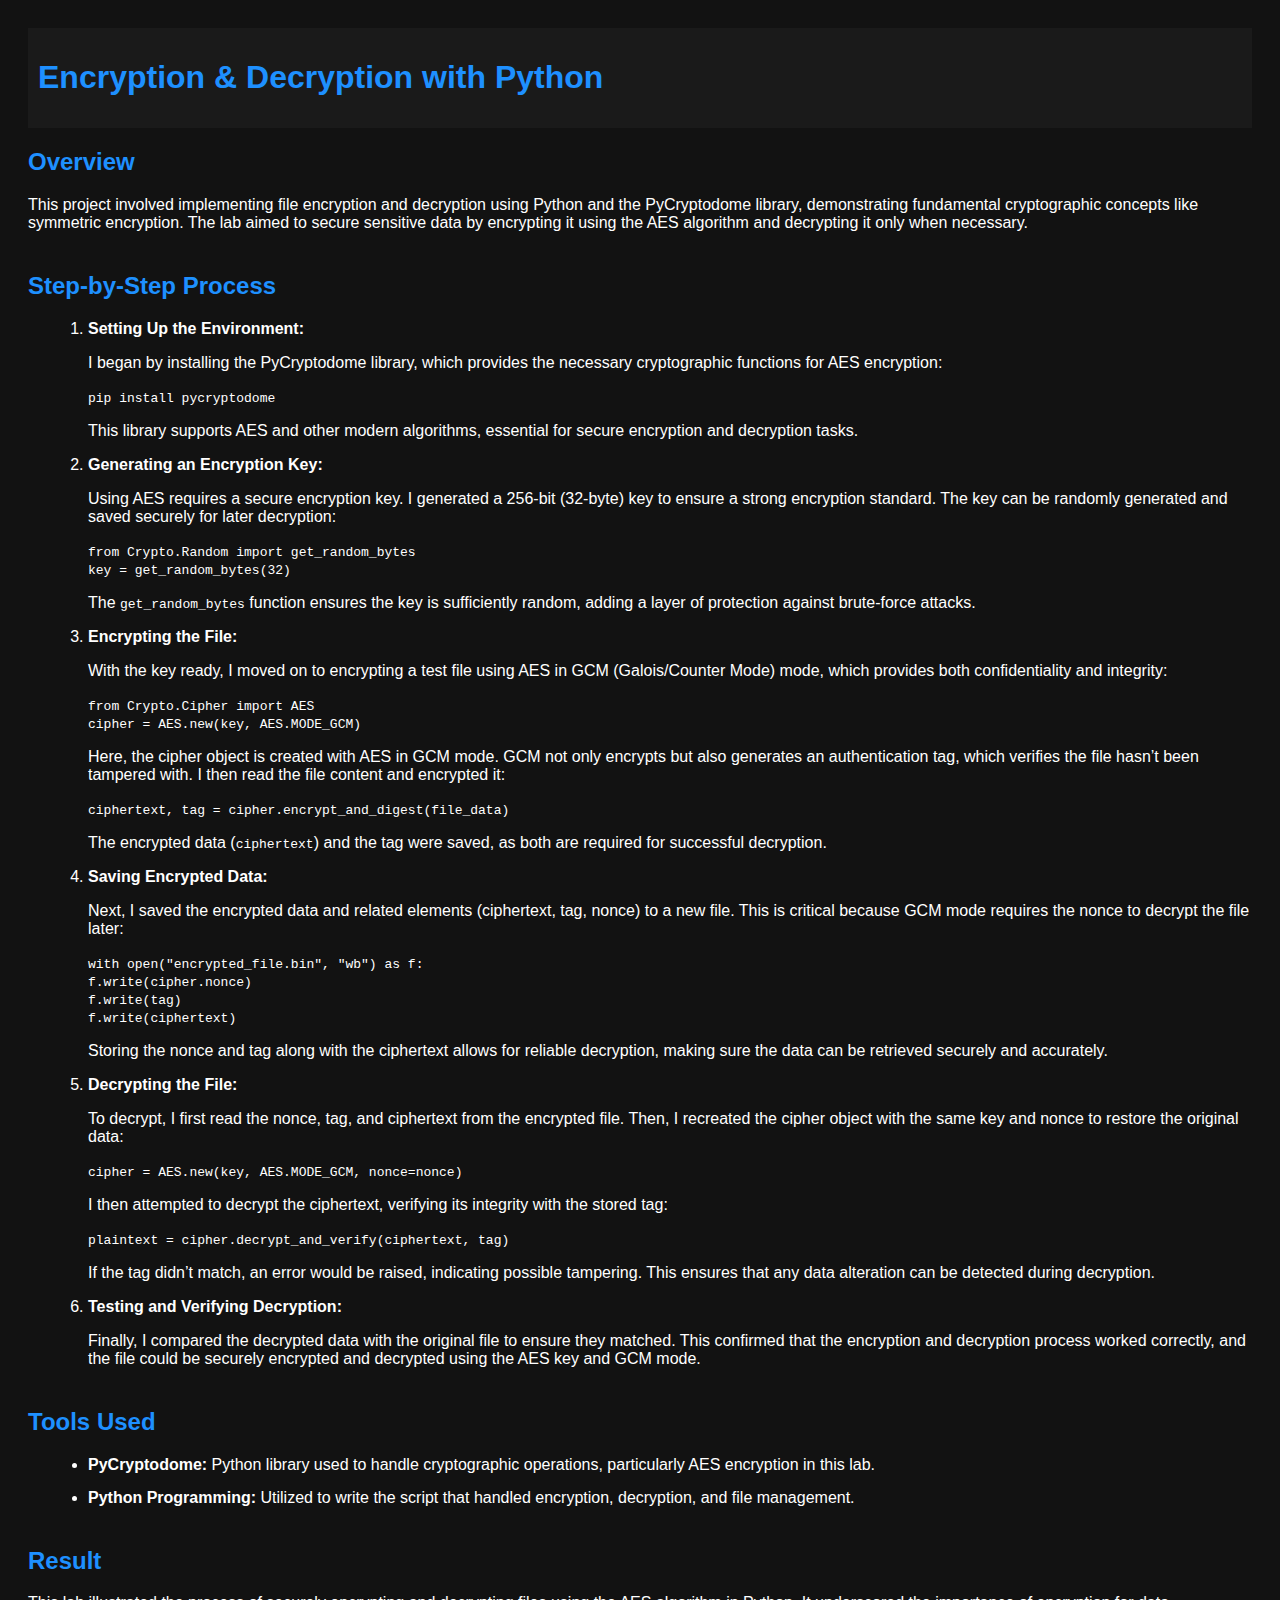
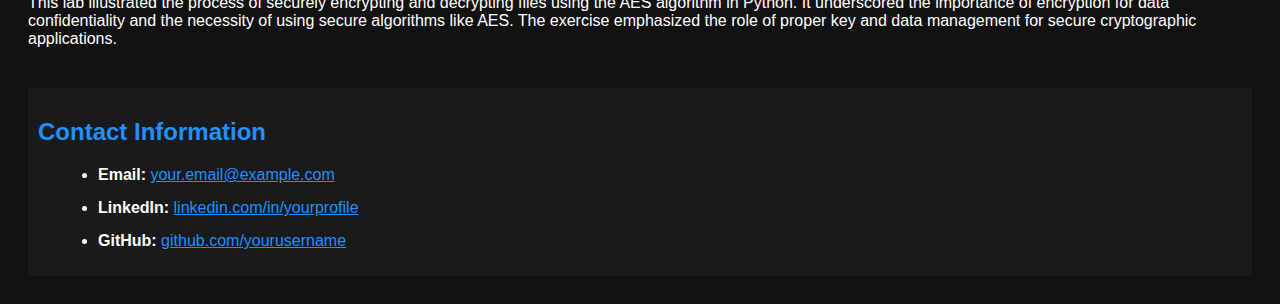
<file: docs/EncryptionDecryption.html>
<!DOCTYPE html>
<html lang="en">
<head>
    <meta charset="UTF-8">
    <meta name="viewport" content="width=device-width, initial-scale=1.0">
    <title>Encryption & Decryption with Python</title>
    <style>
        body {
            font-family: Arial, sans-serif;
            background-color: #121212;
            color: #ffffff;
            padding: 20px;
        }
        h1, h2 {
            color: #1e90ff;
        }
        a {
            color: #1e90ff;
        }
        a:hover {
            color: #ff6347;
        }
        header, footer {
            background-color: #1a1a1a;
            color: #ffffff;
            padding: 10px;
        }
        section {
            margin-bottom: 40px;
        }
        ol {
            list-style-type: decimal;
            margin-left: 20px;
        }
        li {
            margin-bottom: 15px;
        }
        ul {
            list-style-type: disc;
            margin-left: 20px;
        }
    </style>
</head>
<body>
    <header>
        <h1>Encryption & Decryption with Python</h1>
    </header>

    <section>
        <h2>Overview</h2>
        <p>This project involved implementing file encryption and decryption using Python and the PyCryptodome library, demonstrating fundamental cryptographic concepts like symmetric encryption. The lab aimed to secure sensitive data by encrypting it using the AES algorithm and decrypting it only when necessary.</p>
    </section>

    <section>
        <h2>Step-by-Step Process</h2>
        <ol>
            <li>
                <strong>Setting Up the Environment:</strong>
                <p>I began by installing the PyCryptodome library, which provides the necessary cryptographic functions for AES encryption:</p>
                <code>pip install pycryptodome</code>
                <p>This library supports AES and other modern algorithms, essential for secure encryption and decryption tasks.</p>
            </li>

            <li>
                <strong>Generating an Encryption Key:</strong>
                <p>Using AES requires a secure encryption key. I generated a 256-bit (32-byte) key to ensure a strong encryption standard. The key can be randomly generated and saved securely for later decryption:</p>
                <code>from Crypto.Random import get_random_bytes</code><br>
                <code>key = get_random_bytes(32)</code>
                <p>The <code>get_random_bytes</code> function ensures the key is sufficiently random, adding a layer of protection against brute-force attacks.</p>
            </li>

            <li>
                <strong>Encrypting the File:</strong>
                <p>With the key ready, I moved on to encrypting a test file using AES in GCM (Galois/Counter Mode) mode, which provides both confidentiality and integrity:</p>
                <code>from Crypto.Cipher import AES</code><br>
                <code>cipher = AES.new(key, AES.MODE_GCM)</code>
                <p>Here, the cipher object is created with AES in GCM mode. GCM not only encrypts but also generates an authentication tag, which verifies the file hasn’t been tampered with. I then read the file content and encrypted it:</p>
                <code>ciphertext, tag = cipher.encrypt_and_digest(file_data)</code>
                <p>The encrypted data (<code>ciphertext</code>) and the tag were saved, as both are required for successful decryption.</p>
            </li>

            <li>
                <strong>Saving Encrypted Data:</strong>
                <p>Next, I saved the encrypted data and related elements (ciphertext, tag, nonce) to a new file. This is critical because GCM mode requires the nonce to decrypt the file later:</p>
                <code>with open("encrypted_file.bin", "wb") as f:</code><br>
                <code>f.write(cipher.nonce)</code><br>
                <code>f.write(tag)</code><br>
                <code>f.write(ciphertext)</code>
                <p>Storing the nonce and tag along with the ciphertext allows for reliable decryption, making sure the data can be retrieved securely and accurately.</p>
            </li>

            <li>
                <strong>Decrypting the File:</strong>
                <p>To decrypt, I first read the nonce, tag, and ciphertext from the encrypted file. Then, I recreated the cipher object with the same key and nonce to restore the original data:</p>
                <code>cipher = AES.new(key, AES.MODE_GCM, nonce=nonce)</code>
                <p>I then attempted to decrypt the ciphertext, verifying its integrity with the stored tag:</p>
                <code>plaintext = cipher.decrypt_and_verify(ciphertext, tag)</code>
                <p>If the tag didn’t match, an error would be raised, indicating possible tampering. This ensures that any data alteration can be detected during decryption.</p>
            </li>

            <li>
                <strong>Testing and Verifying Decryption:</strong>
                <p>Finally, I compared the decrypted data with the original file to ensure they matched. This confirmed that the encryption and decryption process worked correctly, and the file could be securely encrypted and decrypted using the AES key and GCM mode.</p>
            </li>
        </ol>
    </section>

    <section>
        <h2>Tools Used</h2>
        <ul>
            <li><strong>PyCryptodome:</strong> Python library used to handle cryptographic operations, particularly AES encryption in this lab.</li>
            <li><strong>Python Programming:</strong> Utilized to write the script that handled encryption, decryption, and file management.</li>
        </ul>
    </section>

    <section>
        <h2>Result</h2>
        <p>This lab illustrated the process of securely encrypting and decrypting files using the AES algorithm in Python. It underscored the importance of encryption for data confidentiality and the necessity of using secure algorithms like AES. The exercise emphasized the role of proper key and data management for secure cryptographic applications.</p>
    </section>

    <footer>
        <h2>Contact Information</h2>
        <ul>
            <li><strong>Email:</strong> <a href="mailto:your.email@example.com">your.email@example.com</a></li>
            <li><strong>LinkedIn:</strong> <a href="https://www.linkedin.com/in/yourprofile" target="_blank">linkedin.com/in/yourprofile</a></li>
            <li><strong>GitHub:</strong> <a href="https://github.com/yourusername" target="_blank">github.com/yourusername</a></li>
        </ul>
    </footer>
</body>
</html>
</file>
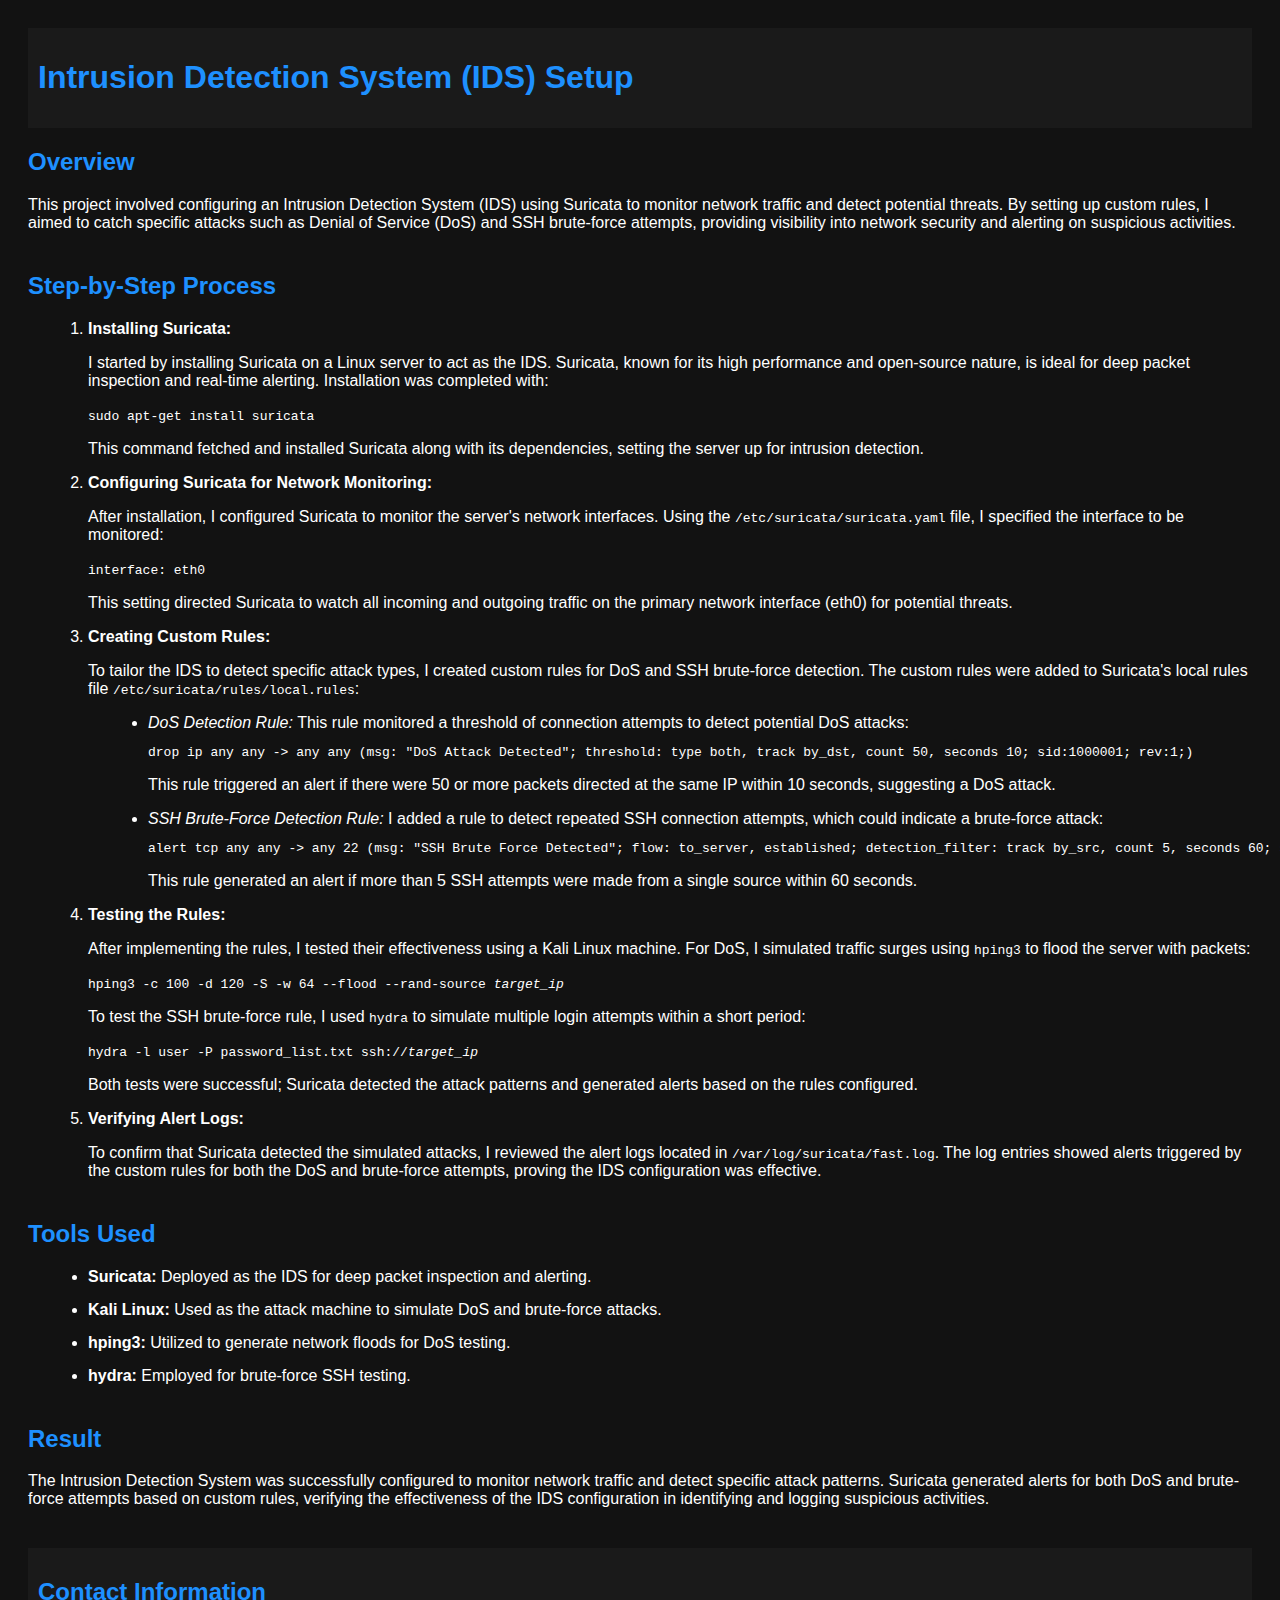
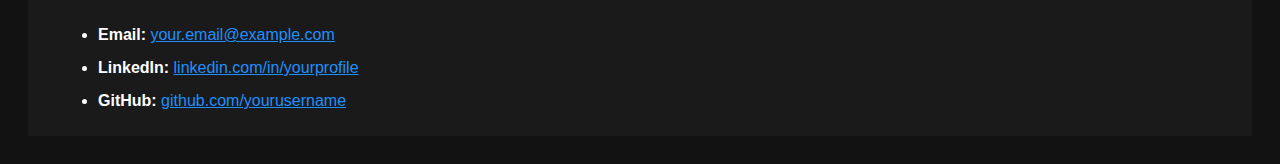
<file: docs/IDS.html>
<!DOCTYPE html>
<html lang="en">
<head>
    <meta charset="UTF-8">
    <meta name="viewport" content="width=device-width, initial-scale=1.0">
    <title>Intrusion Detection System (IDS) Setup</title>
    <style>
        body {
            font-family: Arial, sans-serif;
            background-color: #121212;
            color: #ffffff;
            padding: 20px;
        }
        h1, h2 {
            color: #1e90ff;
        }
        a {
            color: #1e90ff;
        }
        a:hover {
            color: #ff6347;
        }
        header, footer {
            background-color: #1a1a1a;
            color: #ffffff;
            padding: 10px;
        }
        section {
            margin-bottom: 40px;
        }
        ol {
            list-style-type: decimal;
            margin-left: 20px;
        }
        li {
            margin-bottom: 15px;
        }
        ul {
            list-style-type: disc;
            margin-left: 20px;
        }
    </style>
</head>
<body>
    <header>
        <h1>Intrusion Detection System (IDS) Setup</h1>
    </header>

    <section>
        <h2>Overview</h2>
        <p>This project involved configuring an Intrusion Detection System (IDS) using Suricata to monitor network traffic and detect potential threats. By setting up custom rules, I aimed to catch specific attacks such as Denial of Service (DoS) and SSH brute-force attempts, providing visibility into network security and alerting on suspicious activities.</p>
    </section>

    <section>
        <h2>Step-by-Step Process</h2>
        <ol>
            <li>
                <strong>Installing Suricata:</strong>
                <p>I started by installing Suricata on a Linux server to act as the IDS. Suricata, known for its high performance and open-source nature, is ideal for deep packet inspection and real-time alerting. Installation was completed with:</p>
                <code>sudo apt-get install suricata</code>
                <p>This command fetched and installed Suricata along with its dependencies, setting the server up for intrusion detection.</p>
            </li>

            <li>
                <strong>Configuring Suricata for Network Monitoring:</strong>
                <p>After installation, I configured Suricata to monitor the server's network interfaces. Using the <code>/etc/suricata/suricata.yaml</code> file, I specified the interface to be monitored:</p>
                <code>interface: eth0</code>
                <p>This setting directed Suricata to watch all incoming and outgoing traffic on the primary network interface (eth0) for potential threats.</p>
            </li>

            <li>
                <strong>Creating Custom Rules:</strong>
                <p>To tailor the IDS to detect specific attack types, I created custom rules for DoS and SSH brute-force detection. The custom rules were added to Suricata's local rules file <code>/etc/suricata/rules/local.rules</code>:</p>
                <ul>
                    <li>
                        <em>DoS Detection Rule:</em> This rule monitored a threshold of connection attempts to detect potential DoS attacks:
                        <pre>drop ip any any -> any any (msg: "DoS Attack Detected"; threshold: type both, track by_dst, count 50, seconds 10; sid:1000001; rev:1;)</pre>
                        <p>This rule triggered an alert if there were 50 or more packets directed at the same IP within 10 seconds, suggesting a DoS attack.</p>
                    </li>
                    <li>
                        <em>SSH Brute-Force Detection Rule:</em> I added a rule to detect repeated SSH connection attempts, which could indicate a brute-force attack:
                        <pre>alert tcp any any -> any 22 (msg: "SSH Brute Force Detected"; flow: to_server, established; detection_filter: track by_src, count 5, seconds 60; sid:1000002; rev:1;)</pre>
                        <p>This rule generated an alert if more than 5 SSH attempts were made from a single source within 60 seconds.</p>
                    </li>
                </ul>
            </li>

            <li>
                <strong>Testing the Rules:</strong>
                <p>After implementing the rules, I tested their effectiveness using a Kali Linux machine. For DoS, I simulated traffic surges using <code>hping3</code> to flood the server with packets:</p>
                <code>hping3 -c 100 -d 120 -S -w 64 --flood --rand-source <em>target_ip</em></code>
                <p>To test the SSH brute-force rule, I used <code>hydra</code> to simulate multiple login attempts within a short period:</p>
                <code>hydra -l user -P password_list.txt ssh://<em>target_ip</em></code>
                <p>Both tests were successful; Suricata detected the attack patterns and generated alerts based on the rules configured.</p>
            </li>

            <li>
                <strong>Verifying Alert Logs:</strong>
                <p>To confirm that Suricata detected the simulated attacks, I reviewed the alert logs located in <code>/var/log/suricata/fast.log</code>. The log entries showed alerts triggered by the custom rules for both the DoS and brute-force attempts, proving the IDS configuration was effective.</p>
            </li>
        </ol>
    </section>

    <section>
        <h2>Tools Used</h2>
        <ul>
            <li><strong>Suricata:</strong> Deployed as the IDS for deep packet inspection and alerting.</li>
            <li><strong>Kali Linux:</strong> Used as the attack machine to simulate DoS and brute-force attacks.</li>
            <li><strong>hping3:</strong> Utilized to generate network floods for DoS testing.</li>
            <li><strong>hydra:</strong> Employed for brute-force SSH testing.</li>
        </ul>
    </section>

    <section>
        <h2>Result</h2>
        <p>The Intrusion Detection System was successfully configured to monitor network traffic and detect specific attack patterns. Suricata generated alerts for both DoS and brute-force attempts based on custom rules, verifying the effectiveness of the IDS configuration in identifying and logging suspicious activities.</p>
    </section>

    <footer>
        <h2>Contact Information</h2>
        <ul>
            <li><strong>Email:</strong> <a href="mailto:your.email@example.com">your.email@example.com</a></li>
            <li><strong>LinkedIn:</strong> <a href="https://www.linkedin.com/in/yourprofile" target="_blank">linkedin.com/in/yourprofile</a></li>
            <li><strong>GitHub:</strong> <a href="https://github.com/yourusername" target="_blank">github.com/yourusername</a></li>
        </ul>
    </footer>
</body>
</html>
</file>
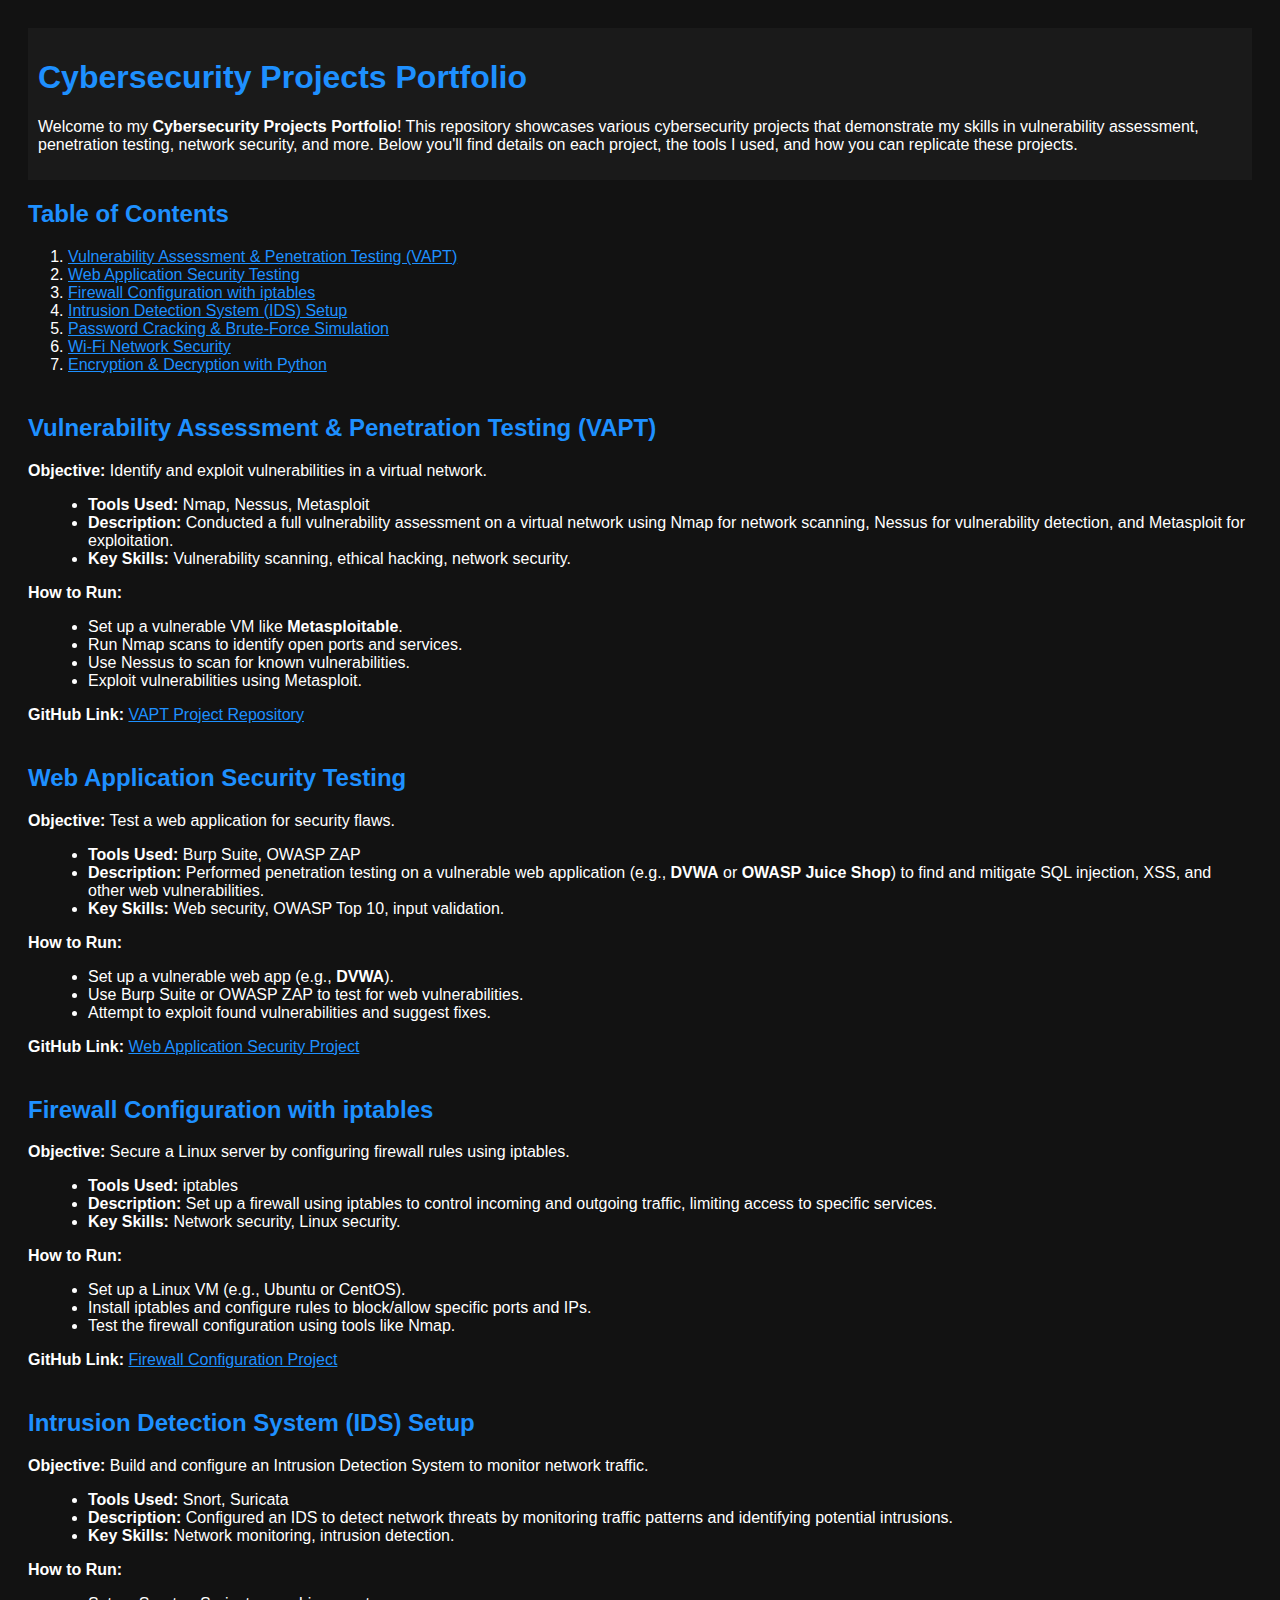
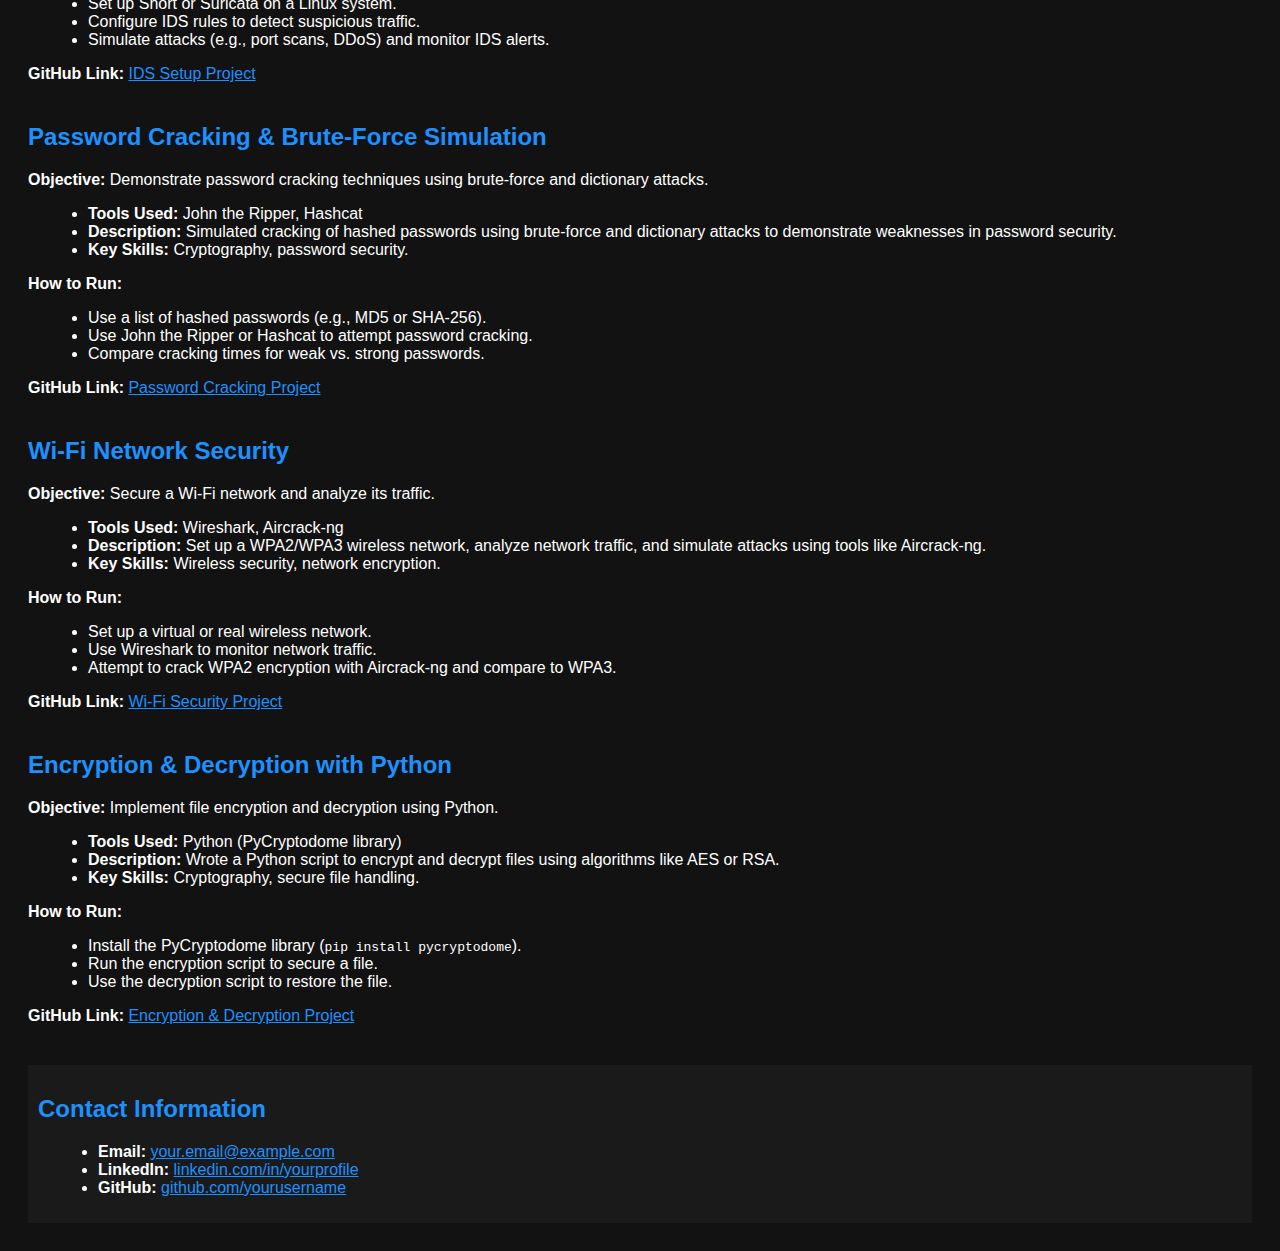
<file: docs/projects.html>
<!DOCTYPE html>
<html lang="en">
<head>
    <meta charset="UTF-8">
    <meta name="viewport" content="width=device-width, initial-scale=1.0">
    <title>Cybersecurity Projects Portfolio</title>
    <style>
        body {
            font-family: Arial, sans-serif;
            background-color: #121212;
            color: #ffffff;
            padding: 20px;
        }
        h1, h2 {
            color: #1e90ff;
        }
        a {
            color: #1e90ff;
        }
        a:hover {
            color: #ff6347;
        }
        header, footer {
            background-color: #1a1a1a;
            color: #ffffff;
            padding: 10px;
        }
        section {
            margin-bottom: 40px;
        }
        ul {
            list-style-type: disc;
            margin-left: 20px;
        }
    </style>
</head>
<body>
    <header>
        <h1>Cybersecurity Projects Portfolio</h1>
        <p>Welcome to my <strong>Cybersecurity Projects Portfolio</strong>! This repository showcases various cybersecurity projects that demonstrate my skills in vulnerability assessment, penetration testing, network security, and more. Below you'll find details on each project, the tools I used, and how you can replicate these projects.</p>
    </header>

    <section>
        <h2>Table of Contents</h2>
        <ol>
            <li><a href="#vulnerability-assessment--penetration-testing-vapt">Vulnerability Assessment & Penetration Testing (VAPT)</a></li>
            <li><a href="#web-application-security-testing">Web Application Security Testing</a></li>
            <li><a href="#firewall-configuration-with-iptables">Firewall Configuration with iptables</a></li>
            <li><a href="#intrusion-detection-system-ids-setup">Intrusion Detection System (IDS) Setup</a></li>
            <li><a href="#password-cracking--brute-force-simulation">Password Cracking & Brute-Force Simulation</a></li>
            <li><a href="#wi-fi-network-security">Wi-Fi Network Security</a></li>
            <li><a href="#encryption--decryption-with-python">Encryption & Decryption with Python</a></li>
        </ol>
    </section>

    <section id="vulnerability-assessment--penetration-testing-vapt">
        <h2>Vulnerability Assessment & Penetration Testing (VAPT)</h2>
        <p><strong>Objective:</strong> Identify and exploit vulnerabilities in a virtual network.</p>
        <ul>
            <li><strong>Tools Used:</strong> Nmap, Nessus, Metasploit</li>
            <li><strong>Description:</strong> Conducted a full vulnerability assessment on a virtual network using Nmap for network scanning, Nessus for vulnerability detection, and Metasploit for exploitation.</li>
            <li><strong>Key Skills:</strong> Vulnerability scanning, ethical hacking, network security.</li>
        </ul>
        <p><strong>How to Run:</strong></p>
        <ul>
            <li>Set up a vulnerable VM like <strong>Metasploitable</strong>.</li>
            <li>Run Nmap scans to identify open ports and services.</li>
            <li>Use Nessus to scan for known vulnerabilities.</li>
            <li>Exploit vulnerabilities using Metasploit.</li>
        </ul>
        <p><strong>GitHub Link:</strong> <a href="https://github.com/yourusername/vapt-project" target="_blank">VAPT Project Repository</a></p>
    </section>

    <section id="web-application-security-testing">
        <h2>Web Application Security Testing</h2>
        <p><strong>Objective:</strong> Test a web application for security flaws.</p>
        <ul>
            <li><strong>Tools Used:</strong> Burp Suite, OWASP ZAP</li>
            <li><strong>Description:</strong> Performed penetration testing on a vulnerable web application (e.g., <strong>DVWA</strong> or <strong>OWASP Juice Shop</strong>) to find and mitigate SQL injection, XSS, and other web vulnerabilities.</li>
            <li><strong>Key Skills:</strong> Web security, OWASP Top 10, input validation.</li>
        </ul>
        <p><strong>How to Run:</strong></p>
        <ul>
            <li>Set up a vulnerable web app (e.g., <strong>DVWA</strong>).</li>
            <li>Use Burp Suite or OWASP ZAP to test for web vulnerabilities.</li>
            <li>Attempt to exploit found vulnerabilities and suggest fixes.</li>
        </ul>
        <p><strong>GitHub Link:</strong> <a href="https://github.com/yourusername/web-security-project" target="_blank">Web Application Security Project</a></p>
    </section>

    <section id="firewall-configuration-with-iptables">
        <h2>Firewall Configuration with iptables</h2>
        <p><strong>Objective:</strong> Secure a Linux server by configuring firewall rules using iptables.</p>
        <ul>
            <li><strong>Tools Used:</strong> iptables</li>
            <li><strong>Description:</strong> Set up a firewall using iptables to control incoming and outgoing traffic, limiting access to specific services.</li>
            <li><strong>Key Skills:</strong> Network security, Linux security.</li>
        </ul>
        <p><strong>How to Run:</strong></p>
        <ul>
            <li>Set up a Linux VM (e.g., Ubuntu or CentOS).</li>
            <li>Install iptables and configure rules to block/allow specific ports and IPs.</li>
            <li>Test the firewall configuration using tools like Nmap.</li>
        </ul>
        <p><strong>GitHub Link:</strong> <a href="https://github.com/yourusername/firewall-config-project" target="_blank">Firewall Configuration Project</a></p>
    </section>

    <section id="intrusion-detection-system-ids-setup">
        <h2>Intrusion Detection System (IDS) Setup</h2>
        <p><strong>Objective:</strong> Build and configure an Intrusion Detection System to monitor network traffic.</p>
        <ul>
            <li><strong>Tools Used:</strong> Snort, Suricata</li>
            <li><strong>Description:</strong> Configured an IDS to detect network threats by monitoring traffic patterns and identifying potential intrusions.</li>
            <li><strong>Key Skills:</strong> Network monitoring, intrusion detection.</li>
        </ul>
        <p><strong>How to Run:</strong></p>
        <ul>
            <li>Set up Snort or Suricata on a Linux system.</li>
            <li>Configure IDS rules to detect suspicious traffic.</li>
            <li>Simulate attacks (e.g., port scans, DDoS) and monitor IDS alerts.</li>
        </ul>
        <p><strong>GitHub Link:</strong> <a href="https://github.com/yourusername/ids-project" target="_blank">IDS Setup Project</a></p>
    </section>

    <section id="password-cracking--brute-force-simulation">
        <h2>Password Cracking & Brute-Force Simulation</h2>
        <p><strong>Objective:</strong> Demonstrate password cracking techniques using brute-force and dictionary attacks.</p>
        <ul>
            <li><strong>Tools Used:</strong> John the Ripper, Hashcat</li>
            <li><strong>Description:</strong> Simulated cracking of hashed passwords using brute-force and dictionary attacks to demonstrate weaknesses in password security.</li>
            <li><strong>Key Skills:</strong> Cryptography, password security.</li>
        </ul>
        <p><strong>How to Run:</strong></p>
        <ul>
            <li>Use a list of hashed passwords (e.g., MD5 or SHA-256).</li>
            <li>Use John the Ripper or Hashcat to attempt password cracking.</li>
            <li>Compare cracking times for weak vs. strong passwords.</li>
        </ul>
        <p><strong>GitHub Link:</strong> <a href="https://github.com/yourusername/password-cracking-project" target="_blank">Password Cracking Project</a></p>
    </section>

    <section id="wi-fi-network-security">
        <h2>Wi-Fi Network Security</h2>
        <p><strong>Objective:</strong> Secure a Wi-Fi network and analyze its traffic.</p>
        <ul>
            <li><strong>Tools Used:</strong> Wireshark, Aircrack-ng</li>
            <li><strong>Description:</strong> Set up a WPA2/WPA3 wireless network, analyze network traffic, and simulate attacks using tools like Aircrack-ng.</li>
            <li><strong>Key Skills:</strong> Wireless security, network encryption.</li>
        </ul>
        <p><strong>How to Run:</strong></p>
        <ul>
            <li>Set up a virtual or real wireless network.</li>
            <li>Use Wireshark to monitor network traffic.</li>
            <li>Attempt to crack WPA2 encryption with Aircrack-ng and compare to WPA3.</li>
        </ul>
        <p><strong>GitHub Link:</strong> <a href="https://github.com/yourusername/wifi-security-project" target="_blank">Wi-Fi Security Project</a></p>
    </section>

    <section id="encryption--decryption-with-python">
        <h2>Encryption & Decryption with Python</h2>
        <p><strong>Objective:</strong> Implement file encryption and decryption using Python.</p>
        <ul>
            <li><strong>Tools Used:</strong> Python (PyCryptodome library)</li>
            <li><strong>Description:</strong> Wrote a Python script to encrypt and decrypt files using algorithms like AES or RSA.</li>
            <li><strong>Key Skills:</strong> Cryptography, secure file handling.</li>
        </ul>
        <p><strong>How to Run:</strong></p>
        <ul>
            <li>Install the PyCryptodome library (<code>pip install pycryptodome</code>).</li>
            <li>Run the encryption script to secure a file.</li>
            <li>Use the decryption script to restore the file.</li>
        </ul>
        <p><strong>GitHub Link:</strong> <a href="https://github.com/yourusername/encryption-project" target="_blank">Encryption & Decryption Project</a></p>
    </section>

    <footer>
        <h2>Contact Information</h2>
        <ul>
            <li><strong>Email:</strong> <a href="mailto:your.email@example.com">your.email@example.com</a></li>
            <li><strong>LinkedIn:</strong> <a href="https://www.linkedin.com/in/yourprofile" target="_blank">linkedin.com/in/yourprofile</a></li>
            <li><strong>GitHub:</strong> <a href="https://github.com/yourusername" target="_blank">github.com/yourusername</a></li>
        </ul>
    </footer>
</body>
</html>
</file>
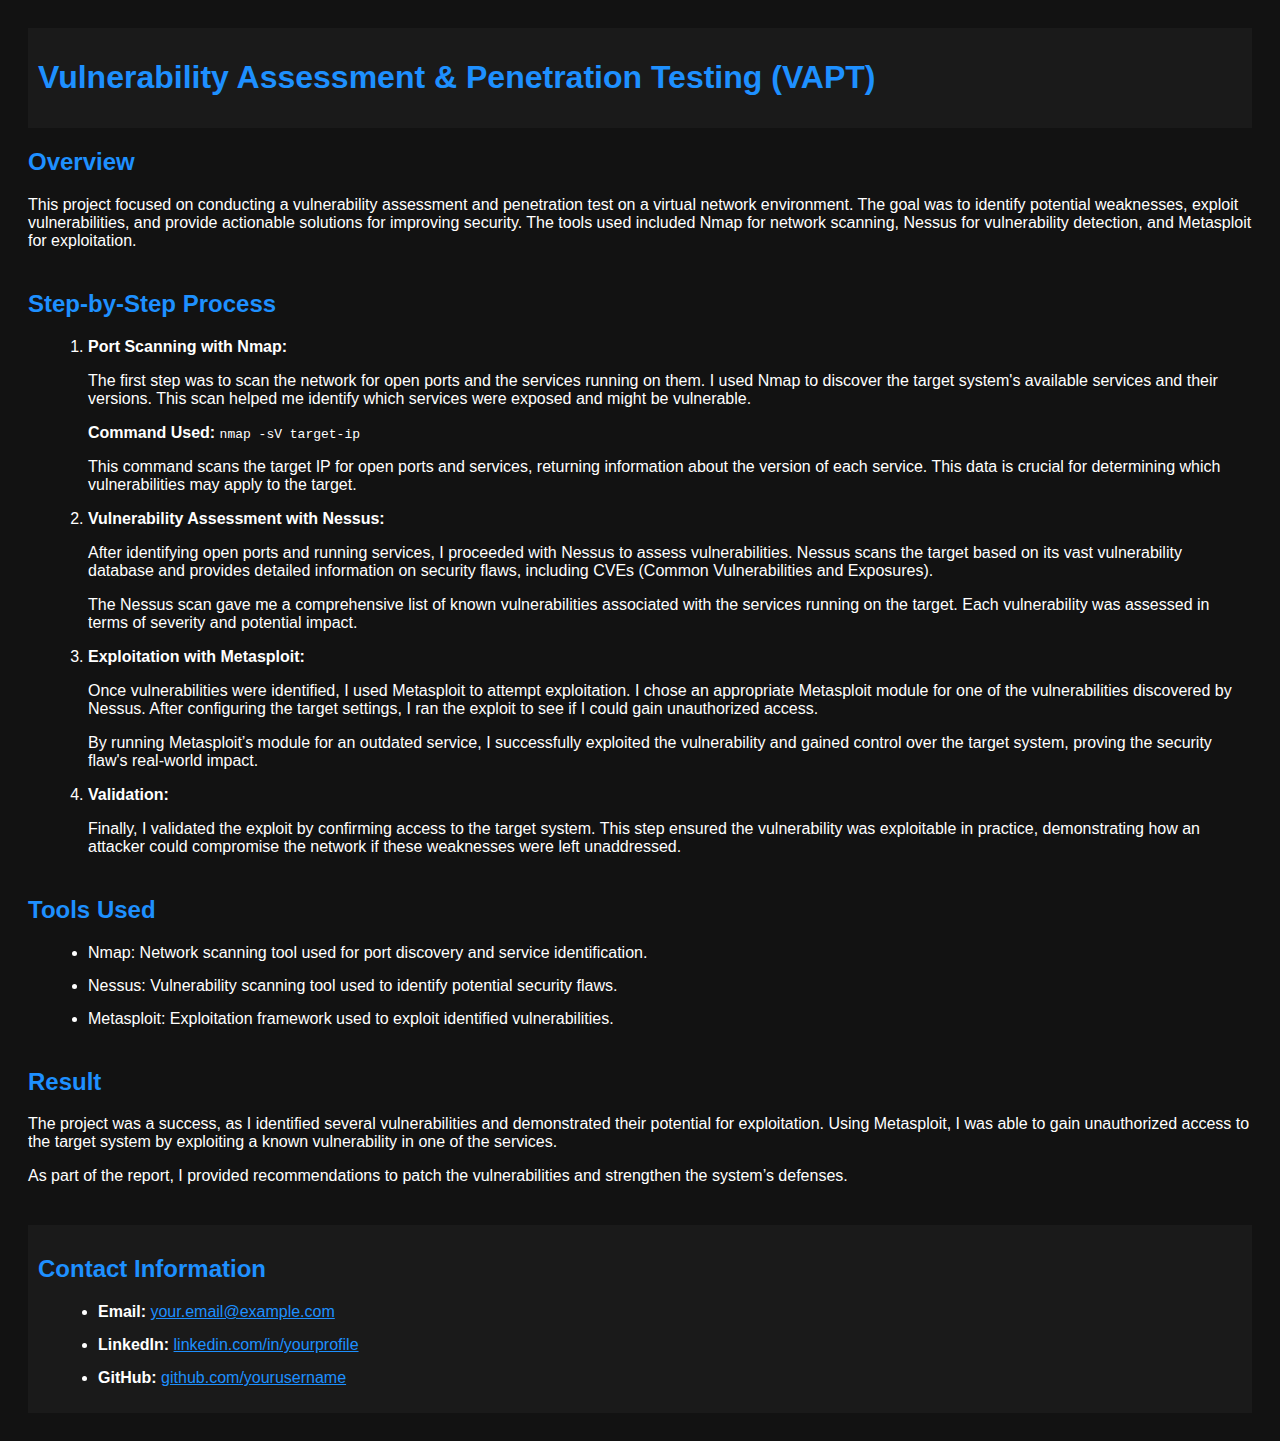
<file: docs/VAssesmentPTesting.html>
<!DOCTYPE html>
<html lang="en">
<head>
    <meta charset="UTF-8">
    <meta name="viewport" content="width=device-width, initial-scale=1.0">
    <title>Vulnerability Assessment & Penetration Testing (VAPT)</title>
    <style>
        body {
            font-family: Arial, sans-serif;
            background-color: #121212;
            color: #ffffff;
            padding: 20px;
        }
        h1, h2 {
            color: #1e90ff;
        }
        a {
            color: #1e90ff;
        }
        a:hover {
            color: #ff6347;
        }
        header, footer {
            background-color: #1a1a1a;
            color: #ffffff;
            padding: 10px;
        }
        section {
            margin-bottom: 40px;
        }
        ol {
            list-style-type: decimal;
            margin-left: 20px;
        }
        li {
            margin-bottom: 15px;
        }
        ul {
            list-style-type: disc;
            margin-left: 20px;
        }
    </style>
</head>
<body>
    <header>
        <h1>Vulnerability Assessment & Penetration Testing (VAPT)</h1>
    </header>

    <section>
        <h2>Overview</h2>
        <p>This project focused on conducting a vulnerability assessment and penetration test on a virtual network environment. The goal was to identify potential weaknesses, exploit vulnerabilities, and provide actionable solutions for improving security. The tools used included Nmap for network scanning, Nessus for vulnerability detection, and Metasploit for exploitation.</p>
    </section>

    <section>
        <h2>Step-by-Step Process</h2>
        <ol>
            <li>
                <strong>Port Scanning with Nmap:</strong>
                <p>The first step was to scan the network for open ports and the services running on them. I used Nmap to discover the target system's available services and their versions. This scan helped me identify which services were exposed and might be vulnerable.</p>
                <p><strong>Command Used:</strong> <code>nmap -sV target-ip</code></p>
                <p>This command scans the target IP for open ports and services, returning information about the version of each service. This data is crucial for determining which vulnerabilities may apply to the target.</p>
            </li>

            <li>
                <strong>Vulnerability Assessment with Nessus:</strong>
                <p>After identifying open ports and running services, I proceeded with Nessus to assess vulnerabilities. Nessus scans the target based on its vast vulnerability database and provides detailed information on security flaws, including CVEs (Common Vulnerabilities and Exposures).</p>
                <p>The Nessus scan gave me a comprehensive list of known vulnerabilities associated with the services running on the target. Each vulnerability was assessed in terms of severity and potential impact.</p>
            </li>

            <li>
                <strong>Exploitation with Metasploit:</strong>
                <p>Once vulnerabilities were identified, I used Metasploit to attempt exploitation. I chose an appropriate Metasploit module for one of the vulnerabilities discovered by Nessus. After configuring the target settings, I ran the exploit to see if I could gain unauthorized access.</p>
                <p>By running Metasploit’s module for an outdated service, I successfully exploited the vulnerability and gained control over the target system, proving the security flaw's real-world impact.</p>
            </li>

            <li>
                <strong>Validation:</strong>
                <p>Finally, I validated the exploit by confirming access to the target system. This step ensured the vulnerability was exploitable in practice, demonstrating how an attacker could compromise the network if these weaknesses were left unaddressed.</p>
            </li>
        </ol>
    </section>

    <section>
        <h2>Tools Used</h2>
        <ul>
            <li>Nmap: Network scanning tool used for port discovery and service identification.</li>
            <li>Nessus: Vulnerability scanning tool used to identify potential security flaws.</li>
            <li>Metasploit: Exploitation framework used to exploit identified vulnerabilities.</li>
        </ul>
    </section>

    <section>
        <h2>Result</h2>
        <p>The project was a success, as I identified several vulnerabilities and demonstrated their potential for exploitation. Using Metasploit, I was able to gain unauthorized access to the target system by exploiting a known vulnerability in one of the services.</p>
        <p>As part of the report, I provided recommendations to patch the vulnerabilities and strengthen the system’s defenses.</p>
    </section>

    <footer>
        <h2>Contact Information</h2>
        <ul>
            <li><strong>Email:</strong> <a href="mailto:your.email@example.com">your.email@example.com</a></li>
            <li><strong>LinkedIn:</strong> <a href="https://www.linkedin.com/in/yourprofile" target="_blank">linkedin.com/in/yourprofile</a></li>
            <li><strong>GitHub:</strong> <a href="https://github.com/yourusername" target="_blank">github.com/yourusername</a></li>
        </ul>
    </footer>
</body>
</html>
</file>
